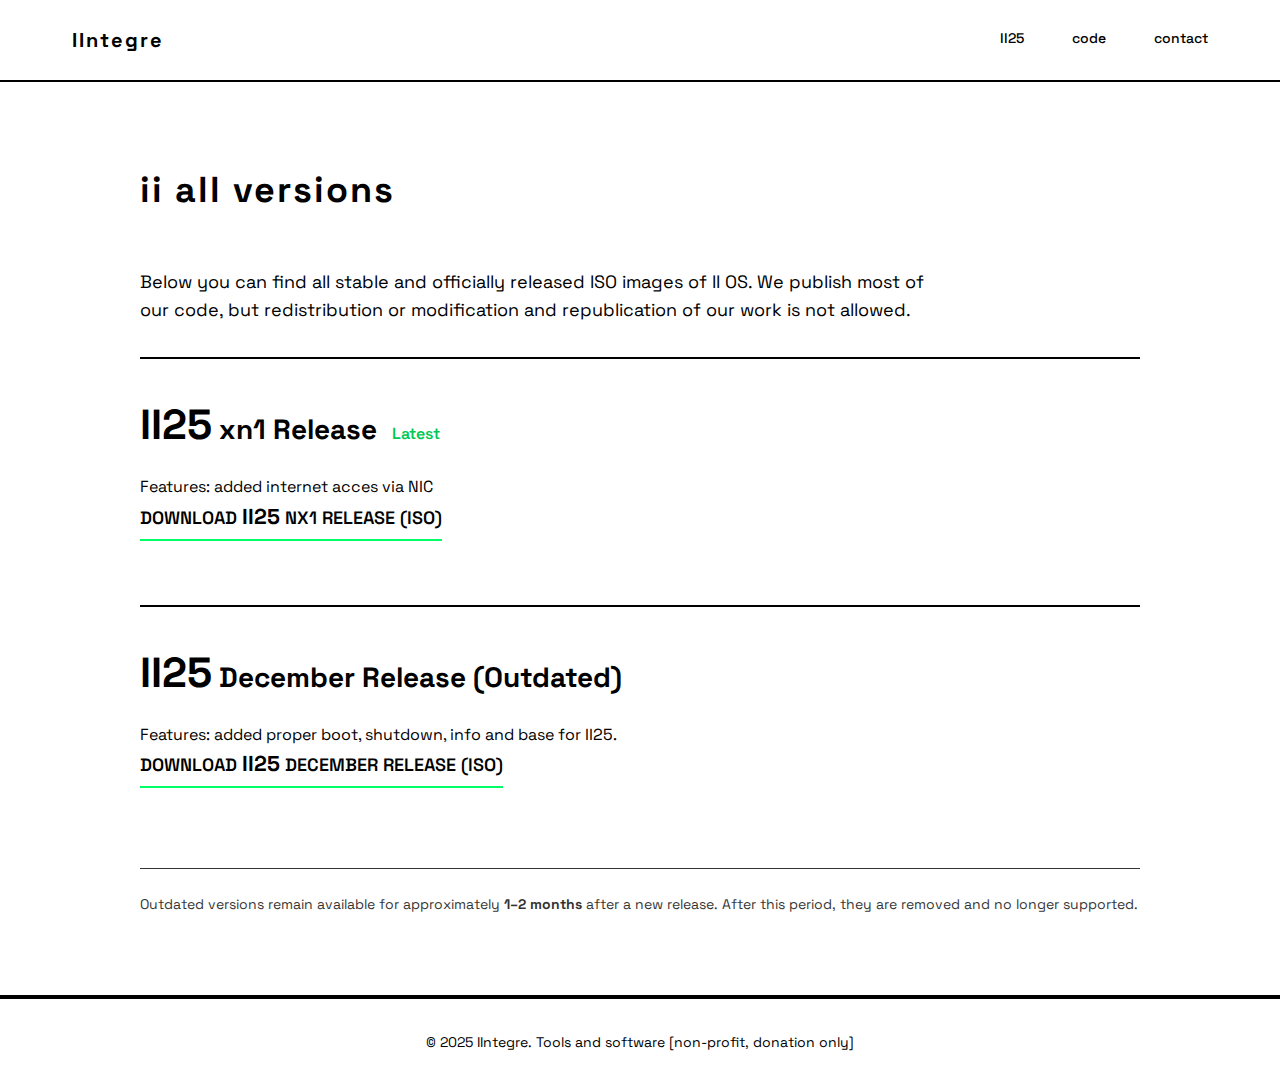
<file: versions/index.html>
<!DOCTYPE html>
<html lang="en">
<head>
  <meta charset="UTF-8">
  <meta name="viewport" content="width=device-width, initial-scale=1.0">
  <title>IIntegre - II OS Versions</title>
  <link rel="stylesheet" href="/styles.css">
  <link href="https://fonts.googleapis.com/css2?family=Space+Grotesk:wght@300..700&display=swap" rel="stylesheet">
  <link rel="stylesheet" href="https://fonts.googleapis.com/css2?family=Material+Symbols+Outlined:opsz,wght,FILL,GRAD@20..48,100..700,0..1,-50..200&icon_names=stack" />
  <style>
      .versions-main-content {
          min-height: calc(100vh - 120px);
      }
      .version-list-container {
          padding: 2rem 0;
          border-top: 2px solid var(--border);
          margin-top: 2rem;
      }
      .version-list-container h3 {
          font-size: 28px;
          margin-bottom: 1rem;
      }
      .version-download-button {
          margin-top: 1.5rem;
      }
      .latest-badge {
          color: #00c853;
          font-weight: 600;
          font-size: 16px;
          margin-left: 0.5rem;
      }
      .outdated-note {
          margin-top: 3rem;
          font-size: 14px;
          opacity: 0.8;
          border-top: 1px solid var(--border);
          padding-top: 1.5rem;
      }
  </style>
</head>
<body>
  <nav class="navbar">
    <div class="nav-container">
      <a href="/" class="logo">IIntegre</a>
      <button class="hamburger" aria-label="menu" aria-expanded="false">
        <span class="hamburger-box"><span class="hamburger-inner"></span></span>
      </button>
      <div class="nav-links">
        <a href="/">II25</a>
        <a href="/">code</a>
        <a href="/">contact</a>
      </div>
    </div>
  </nav>

  <main class="versions-main-content section section-light-gap">
    <div class="container">
        <h2 class="section-title">II All Versions</h2>
        <p class="section-description">
          Below you can find all stable and officially released ISO images of II OS.
          We publish most of our code, but redistribution or modification and republication of our work is not allowed.
        </p>

        <!-- Latest Version -->
        <div class="version-list-container">
            <h3>
              <span class="version-title-ii">II25</span> xn1 Release
              <span class="latest-badge">Latest</span>
            </h3>
            <p>
                Features: added internet acces via NIC
            </p>
            <a href="https://github.com/iintegre/II/raw/refs/heads/main/ii25nx1.iso"
               download="ii25x1.iso"
               class="version-download-link">
               Download <span class="link-ii">II25</span> nx1 Release (ISO)
            </a>
        </div>

        <!-- Outdated Versions -->
        <div class="version-list-container">
            <h3>
              <span class="version-title-ii">II25</span> December Release (Outdated)
            </h3>
            <p>
                Features: added proper boot, shutdown, info and base for II25.
            </p>
            <a href="https://github.com/iintegre/II/raw/refs/heads/main/ii25x1.iso"
               download="ii25_dec_1.iso"
               class="version-download-link">
               Download <span class="link-ii">II25</span> December Release (ISO)
            </a>
        </div>

        <!-- Availability Notice -->
        <div class="outdated-note">
          <p>
            Outdated versions remain available for approximately <strong>1–2 months</strong> after a new release.
            After this period, they are removed and no longer supported.
          </p>
        </div>

    </div>
  </main>

  <footer class="footer">
    <p>&copy; 2025 IIntegre. Tools and software [non-profit, donation only]</p>
  </footer>

  <script type="importmap">
    {
      "imports": {
        "three": "https://esm.sh/three@0.165.0"
      }
    }
  </script>
  <script type="module" src="/script.js"></script>
</body>
</html>
</file>
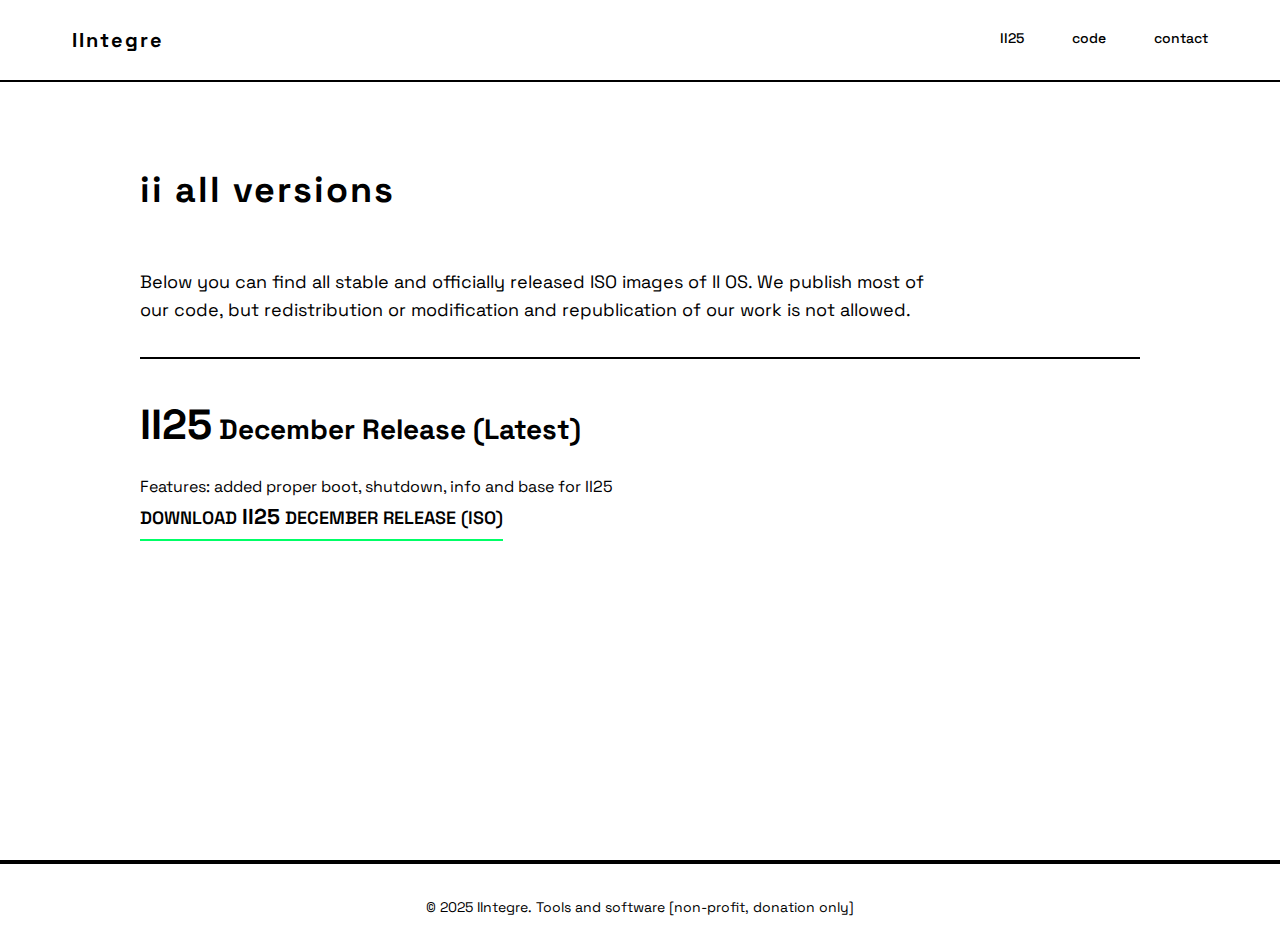
<file: versions.html>
<!DOCTYPE html>
<html lang="en">
<head>
  <meta charset="UTF-8">
  <meta name="viewport" content="width=device-width, initial-scale=1.0">
  <title>iintegre - II OS Versions</title>
  <link rel="stylesheet" href="styles.css">
  <link href="https://fonts.googleapis.com/css2?family=Space+Grotesk:wght@300..700&display=swap" rel="stylesheet">
  <link rel="stylesheet" href="https://fonts.googleapis.com/css2?family=Material+Symbols+Outlined:opsz,wght,FILL,GRAD@20..48,100..700,0..1,-50..200&icon_names=stack" />
  <style>
      /* Ensure header/footer styling works in this context */
      .versions-main-content {
          min-height: calc(100vh - 120px); /* Ensure content area is large enough */
      }
      .version-list-container {
          padding: 2rem 0;
          border-top: 2px solid var(--border);
          margin-top: 2rem;
      }
      .version-list-container h3 {
          font-size: 28px;
          margin-bottom: 1rem;
      }
      .version-download-button {
          margin-top: 1.5rem;
      }
  </style>
</head>
<body>
  <nav class="navbar">
    <div class="nav-container">
      <a href="index.html" class="logo">IIntegre</a>
      <!-- Hamburger for mobile -->
      <button class="hamburger" aria-label="menu" aria-expanded="false">
        <span class="hamburger-box"><span class="hamburger-inner"></span></span>
      </button>
      <div class="nav-links">
        <a href="index.html">II25</a>
        <a href="index.html">code</a>
        <a href="index.html">contact</a>
      </div>
    </div>
  </nav>

  <main class="versions-main-content section section-light-gap">
    <div class="container">
        <h2 class="section-title">II All Versions</h2>
        <p class="section-description">Below you can find all stable and officially released ISO images of II OS. We publish most of our code, but redistribution or modification and republication of our work is not allowed.</p>
        
        <div class="version-list-container">
            <h3><span class="version-title-ii">II25</span> December Release (Latest)</h3>
            <p>
                Features: added proper boot, shutdown, info and base for II25
            </p>
            <a href="https://github.com/jusmichael/II/raw/f4562ceb61a2d04a7fbceec8abb9e99bc46be75d/ii25_dec_1.iso" download="ii25_dec_1.iso" class="version-download-link">Download <span class="link-ii">II25</span> December Release (ISO)</a>
        </div>

        <!-- Future versions would be added here -->
        
    </div>
  </main>


  <footer class="footer">
    <p>&copy; 2025 IIntegre. Tools and software [non-profit, donation only]</p>
  </footer>

  <script type="importmap">
    {
      "imports": {
        "three": "https://esm.sh/three@0.165.0"
      }
    }
  </script>
  <!-- Need to load script.js for hamburger menu functionality -->
  <script type="module" src="script.js"></script> 
</body>
</html>
</file>
<file: styles.css>
* {
  margin: 0;
  padding: 0;
  box-sizing: border-box;
}

/* Normalize link appearance so browsers (Firefox/Ubuntu etc.) don't apply default colors */
a {
  color: inherit;
  text-decoration: none;
}

/* Ensure key interactive anchors keep explicit intended styling across browsers */
.logo,
.nav-links a,
.os-download-button,
.version-download-link,
.contact-link {
  color: inherit !important;
  text-decoration: none !important;
  -webkit-appearance: none;
  appearance: none;
}

:root {
  --bg: #ffffff;
  --bg-dark: #000000;
  --text: #000000;
  --text-light: #ffffff;
  --border: #000000;
  --accent: #000000;
}

html {
  scroll-behavior: smooth;
  -webkit-font-smoothing: antialiased;
}

body {
  font-family: 'Space Grotesk', -apple-system, BlinkMacSystemFont, 'Segoe UI', sans-serif;
  background: var(--bg);
  color: var(--text);
  line-height: 1.6;
  font-size: 16px;
  -webkit-touch-callout: none;
  -webkit-user-select: none;
  user-select: none;
}

/* Ghost Logo Overlay */
.ghost-logo-left {
  position: absolute;
  top: 50%;
  left: 4%;
  transform: translate(-4%, -50%);
  font-size: 20vw; /* Massive size */
  font-weight: 700;
  color: rgba(0, 0, 0, 0.06); /* subtle gray behind hero */
  pointer-events: none;
  z-index: 0;
  line-height: 0.8;
  text-transform: uppercase;
  user-select: none;
  letter-spacing: -6px;
}

/* New right ghost logo */
.ghost-logo-right {
  position: absolute;
  top: 50%;
  right: 4%;
  transform: translate(4%, -50%);
  font-size: 20vw;
  font-weight: 700;
  color: rgba(0, 0, 0, 0.06);
  pointer-events: none;
  z-index: 0;
  line-height: 0.8;
  text-transform: uppercase;
  user-select: none;
  letter-spacing: -6px;
  text-align: right;
}

/* Navbar */
.navbar {
  border-bottom: 2px solid var(--border);
  background: var(--bg);
  position: sticky;
  top: 0;
  z-index: 100;
}

.nav-container {
  max-width: 1200px;
  margin: 0 auto;
  padding: 1.5rem 2rem;
  display: flex;
  justify-content: space-between;
  align-items: center;
}

.logo {
  font-size: 20px;
  font-weight: 700;
  letter-spacing: 2px;
  text-transform: none;
  display: flex;
  align-items: center;
  gap: 2px;
  color: var(--text);
  text-decoration: none;
  transition: none;
}

.logo:hover {
  border-bottom: none;
  color: var(--text);
  letter-spacing: 2px;
}

/* Hamburger (hidden on desktop) */
.hamburger {
  display: none;
  background: transparent;
  border: 0;
  padding: 8px;
  cursor: pointer;
  width: 44px;
  height: 44px;
}
.hamburger-box { display:inline-block; position:relative; width:20px; height:14px; }
.hamburger-inner, .hamburger-inner:before, .hamburger-inner:after {
  display:block; background:var(--text); height:2px; border-radius:0; position:relative;
}
.hamburger-inner { top:6px; }
.hamburger-inner:before, .hamburger-inner:after { content:""; position:absolute; left:0; width:20px; }
.hamburger-inner:before { top:-6px; }
.hamburger-inner:after { top:6px; }

/* Mobile nav open state styles applied via JS class */
.nav-open .nav-links {
  transform: translateY(0);
  opacity: 1;
  pointer-events: auto;
}

/* Nav Links */
.nav-links {
  display: flex;
  gap: 3rem;
}

.nav-links a {
  text-decoration: none;
  color: var(--text);
  font-size: 14px;
  font-weight: 500;
  border-bottom: 2px solid transparent;
  padding-bottom: 2px;
  transition: border-color 0.2s, letter-spacing 0.2s;
  text-transform: none; /* Allow specific capitalization like II25 */
}

.nav-links a:hover,
.nav-links a.active {
  border-bottom-color: var(--accent);
  letter-spacing: 0.5px;
}

/* Hero */
.hero {
  padding: 120px 2rem;
  text-align: center;
  background: var(--bg);
  border-bottom: 2px solid var(--border);
  position: relative; /* Context for z-index */
  z-index: 2; /* Ensure content is above ghost text */
  min-height: calc(100vh - 72px); /* Keep hero tall on desktop */
  display: flex;
  align-items: center;
  justify-content: center;
}

.hero h1 {
  font-size: 96px; /* Increased size */
  font-weight: 700;
  letter-spacing: 5px;
  margin-bottom: 1rem;
  text-transform: lowercase;
  color: var(--text);
  text-transform: none; /* preserve IIntegre capitalization */
  position: relative;
  z-index: 2;
  -webkit-font-smoothing: antialiased;
  animation: hero-fade 700ms ease both;
}

@keyframes hero-fade {
  from { transform: translateY(6px); opacity: 0; }
  to   { transform: translateY(0); opacity: 1; }
}

.slogan {
  font-size: 14px;
  color: var(--text);
  font-weight: 500;
  letter-spacing: 2px;
  text-transform: uppercase;
  margin-bottom: 8px;
  opacity: 0.6;
}

.tagline {
  font-size: 18px;
  color: var(--text);
  font-weight: 300;
  letter-spacing: 1px;
}

/* Sections */
.section {
  padding: 80px 2rem;
  border-bottom: 2px solid var(--border);
  position: relative; /* Context for children */
}

.section-dark {
  background: var(--bg-dark);
  color: var(--text-light);
}

.section-light-gap {
  background: var(--bg);
  color: var(--text);
}

.section-dark .border {
  border-color: var(--text-light);
}

.container {
  max-width: 1000px;
  margin: 0 auto;
}

.section-title {
  font-size: 36px;
  font-weight: 700;
  margin-bottom: 3rem;
  letter-spacing: 2px;
  text-transform: lowercase;
}

.os-title {
  text-transform: none; /* Override lowercase for OS title */
  display: flex;
  align-items: baseline;
  gap: 10px;
}

.os-title .os-ii {
  font-size: 2.5em; /* Make II significantly larger */
  line-height: 1;
  color: #00ff66; /* Keep accent color */
}



.section-description {
  font-size: 18px;
  margin-bottom: 2rem;
  max-width: 800px;
}



/* OS Section Enhancements */
.os-section {
  min-height: 60vh; /* Reduced minimum height */
  padding: 120px 2rem;
  background-color: var(--bg-dark); /* Ensure background is dark */
}

.os-content {
  position: relative;
  z-index: 5;
}

.os-section .section-title {
  color: #00ff66; /* Distinct highlight color */
}

.feature-title {
  font-size: 24px;
  font-weight: 600;
  margin-top: 3rem;
  margin-bottom: 1rem;
  text-transform: lowercase;
}

.feature-points {
  list-style-type: none;
  padding-left: 0;
  font-size: 18px;
}

.feature-points li {
  margin-bottom: 0.5rem;
  padding-left: 20px;
  position: relative;
}

.feature-points li:before {
  content: '//'; /* Stylized bullet point */
  position: absolute;
  left: 0;
  color: #00ff66;
  font-weight: 700;
}

/* Scroll Reveal Styling */
.reveal-text {
  opacity: 0;
  transform: translateY(20px);
  transition: opacity 0.8s ease-out, transform 0.8s ease-out;
  will-change: opacity, transform;
}

.reveal-text.visible {
  opacity: 1;
  transform: translateY(0);
}


/* Code Section */
.code-links {
  display: flex;
  gap: 2rem;
  margin-top: 2rem;
}

.code-link {
  font-size: 18px;
  color: var(--text);
  text-decoration: none;
  border-bottom: 2px solid var(--border);
  padding-bottom: 4px;
  transition: all 0.2s;
  font-weight: 500;
  text-transform: lowercase;
}

/* Override color and border for generic links in dark sections */
.section-dark .code-link {
    color: var(--text-light);
    border-bottom-color: var(--text-light);
}

/* Specific styling for the OS download link (green highlight) */
/* REMOVED: Replaced by os-download-button styling */

/* Download Grouping and Spacing */
.download-block {
    margin-top: 30px;
}

.download-button-group {
    display: flex;
    gap: 0;
    width: 100%;
    max-width: 450px;
    height: 64px;
    align-items: stretch;
    margin: 0 auto;
}

/* OS Download Button Base Style */
.os-download-button {
    display: inline-flex;
    align-items: center;
    justify-content: center;
    font-size: 18px;
    font-weight: 700;
    text-decoration: none;
    text-transform: uppercase;
    transition: all 0.3s ease;
    letter-spacing: 1px;
    cursor: pointer;
    color: var(--bg-dark);
    background-color: #00ff66;
    border: 2px solid #00ff66;
    text-shadow: none;            /* remove any glow */
    -webkit-text-stroke: 0;       /* ensure no stroked glow */
}

/* Ensure inner icon/text of the button do not show glow */
.os-download-button .stack-icon,
.os-download-button .button-text {
    text-shadow: none;
}

.button-versions-part {
    width: 33.333%;
    border-radius: 4px 0 0 4px;
}

.button-versions-part .stack-icon {
    font-size: 32px;
    transition: opacity 0.3s ease;
}

.button-versions-part:hover {
    background-color: transparent;
    color: #00ff66;
}

.button-versions-part:hover .stack-icon {
    opacity: 0.6;
}

.button-download-part {
    width: 66.667%;
    border-radius: 0 4px 4px 0;
    border-left: none;
    padding: 0 2rem;
}

.button-download-part .button-text {
    font-size: 16px;
    white-space: nowrap;
}

.button-download-part:hover {
    background-color: transparent;
    color: #00ff66;
}

/* Responsive */
@media (max-width: 768px) {
  /* Show hamburger and hide desktop nav initially */
  .hamburger { display: inline-flex; align-items:center; justify-content:center; z-index:120; }
  .nav-links {
    position: fixed;
    inset: 64px 0 0 0; /* slide down under navbar */
    background: var(--bg);
    display: flex;
    flex-direction: column;
    gap: 0;
    padding: 1rem 1.5rem;
    transform: translateY(-8%);
    transition: transform 200ms ease, opacity 200ms ease;
    opacity: 0;
    pointer-events: none;
    z-index: 110;
  }
  .nav-links a {
    padding: 14px 0;
    border-bottom: 1px solid rgba(0,0,0,0.06);
    font-size: 16px;
  }
  .nav-links a.active { border-bottom-color: var(--accent); }

  .hero {
    padding: 48px 1.5rem;
    min-height: calc(100vh - 64px);
  }

  .hero h1 {
    font-size: 40px;
    letter-spacing: 2px;
    margin-bottom: 0.25rem;
  }

  .tagline {
    font-size: 14px;
  }

  .slogan {
    font-size: 12px;
  }

  .section {
    padding: 40px 1.25rem;
  }

  .os-section {
    padding: 60px 1.25rem;
    min-height: initial;
  }

  .section-title {
    font-size: 22px;
    margin-bottom: 1.5rem;
  }

  .os-title {
    flex-wrap: wrap;
    align-items: flex-start;
  }
  .os-title .os-ii {
    font-size: 1.5em;
  }



  .ghost-logo-left {
    font-size: 40vw;
    left: 2%;
    top: 40%;
    transform: translate(-2%, -40%);
    color: rgba(0,0,0,0.04);
  }

  .ghost-logo-right {
    font-size: 40vw;
    right: 2%;
    top: 40%;
    transform: translate(2%, -40%);
    color: rgba(0,0,0,0.04);
  }



  /* Improve touch targets for interactive elements */
  .hamburger, .nav-links a, .code-link, .contact-link { touch-action: manipulation; }

  /* Keep page comfortably within most mobile viewports */
  html, body { height: 100%; }
}

.code-link:hover {
  border-bottom-color: var(--accent);
  transform: translateX(8px);
}

/* Contact Section */
.contact-info {
  max-width: 500px;
}

.contact-info p {
  font-size: 18px;
  margin-bottom: 1.5rem;
}

.contact-link {
  font-size: 24px; /* Increased size */
  font-weight: 600;
  color: var(--text-light);
  text-decoration: none;
  border-bottom: 2px solid var(--text-light);
  display: inline-block;
  padding-bottom: 4px;
  transition: all 0.2s;
  text-transform: lowercase;
}

.contact-link:hover {
  transform: translateX(8px);
}

/* Footer */
.footer {
  padding: 2rem 2rem;
  text-align: center;
  background: var(--bg);
  font-size: 14px;
  border-top: 2px solid var(--border);
}

/* Version page download link styling */
.version-download-link {
  font-size: 18px;
  font-weight: 600;
  color: var(--text);
  text-decoration: none;
  border-bottom: 2px solid #00ff66;
  display: inline-block;
  padding-bottom: 4px;
  transition: all 0.2s;
  text-transform: uppercase;
}

.version-download-link:hover {
  opacity: 0.8;
}

.version-title-ii {
  font-size: 1.5em;
  font-weight: 700;
}

.link-ii {
  font-size: 1.2em;
  font-weight: 700;
}
</file>
